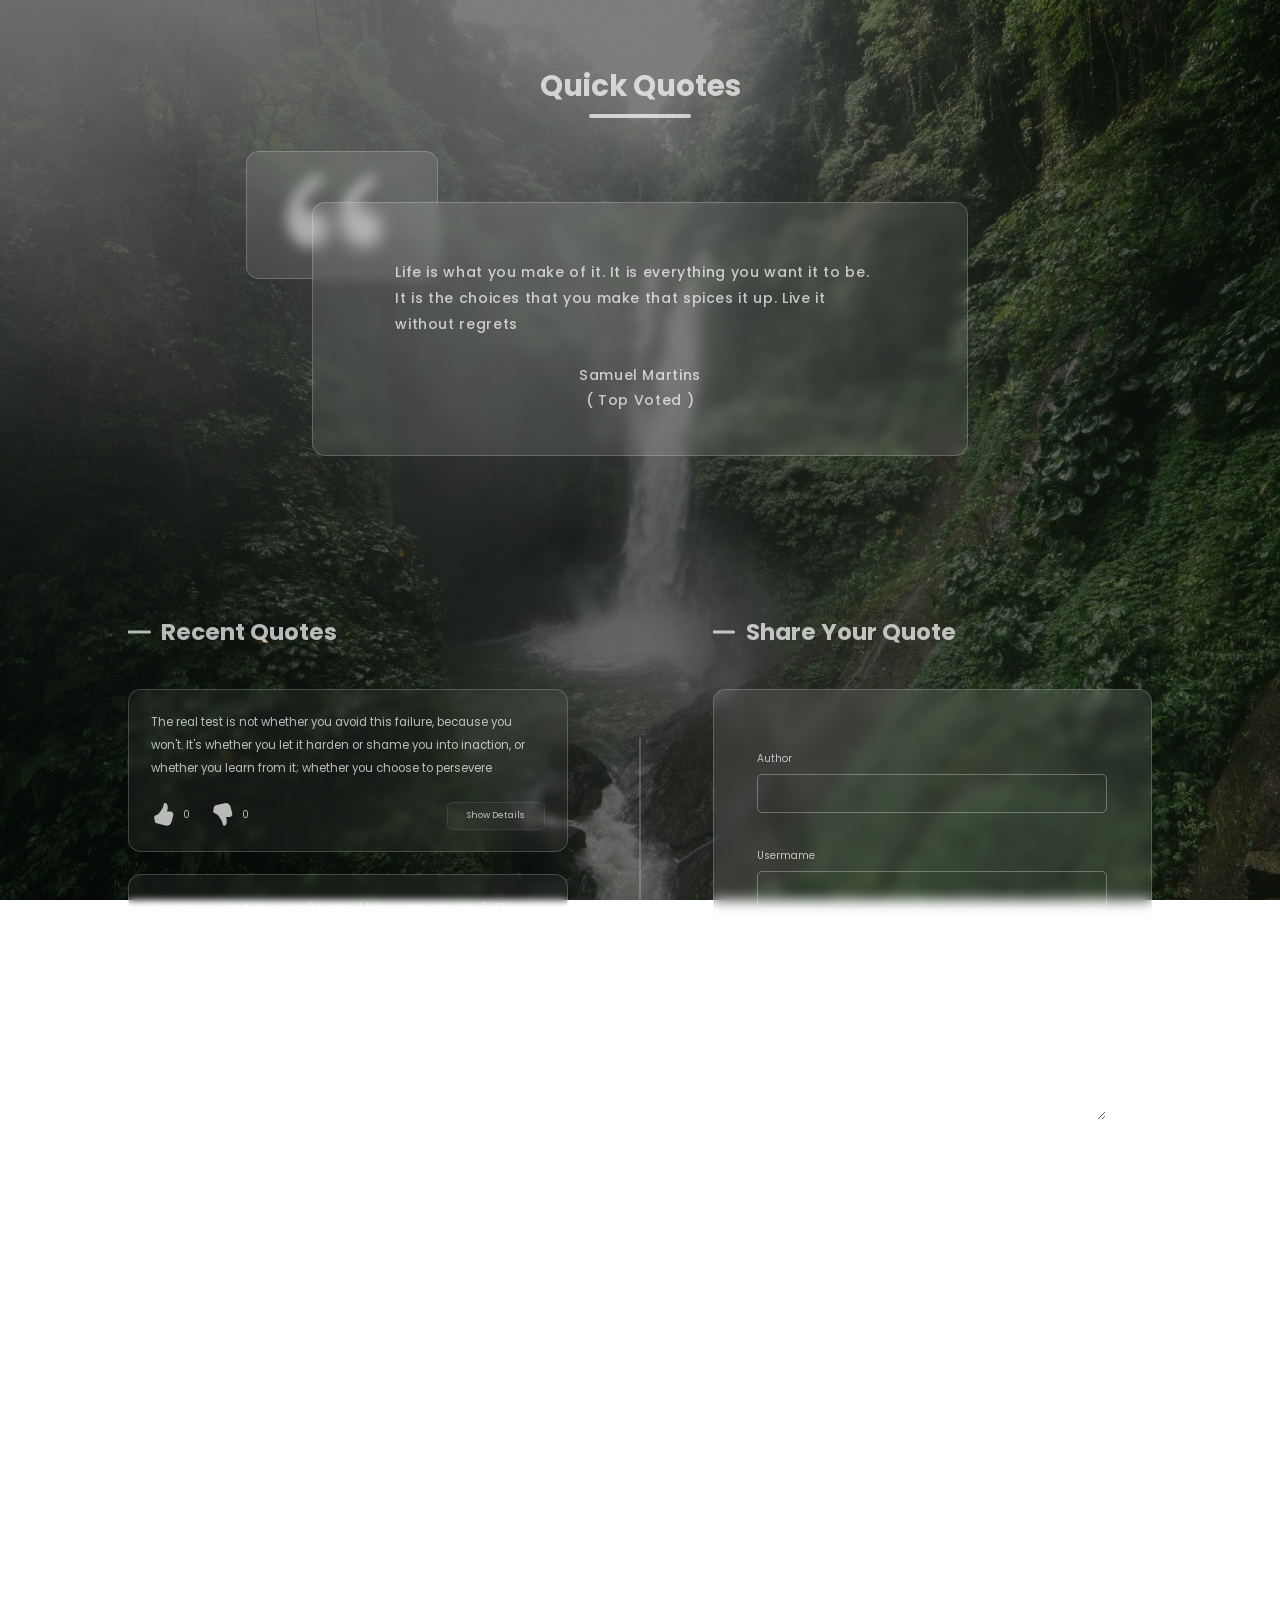
<file: index.html>
<!DOCTYPE html><html lang="en"><head>
    <meta charset="utf-8">
    <title>Quick Quotes</title>
    <base href="https://thesmartcoder7.github.io/quotes/">
    <meta name="viewport" content="width=device-width, initial-scale=1">
    <link rel="icon" type="image/x-icon" href="favicon.ico">
  <style>@import"https://fonts.googleapis.com/css2?family=Poppins:wght@400;500;600&display=swap";*{padding:0;margin:0;box-sizing:border-box;font-family:Poppins,sans-serif}body{background-image:linear-gradient(to bottom,rgba(0,0,0,.5),rgba(0,0,0,.5)),url(nature.8ef2c3057cc820e2.jpg);background-attachment:fixed;background-repeat:no-repeat;background-size:cover;background-position:center center}</style><link rel="stylesheet" href="styles.fd4ebbde8c153223.css" media="print" onload="this.media='all'"><noscript><link rel="stylesheet" href="styles.fd4ebbde8c153223.css"></noscript></head>
  <body>
    <app-root></app-root>
  <script src="runtime.30ef0f9b1cd54745.js" type="module"></script><script src="polyfills.d80ca446f09ee1c7.js" type="module"></script><script src="main.b8450c2a8b56f1b9.js" type="module"></script>

</body></html>
</file>
<file: styles.fd4ebbde8c153223.css>
@import"https://fonts.googleapis.com/css2?family=Poppins:wght@400;500;600&display=swap";*{padding:0;margin:0;box-sizing:border-box;font-family:Poppins,sans-serif}body{background-image:linear-gradient(to bottom,rgba(0,0,0,.5),rgba(0,0,0,.5)),url(nature.8ef2c3057cc820e2.jpg);background-attachment:fixed;background-repeat:no-repeat;background-size:cover;background-position:center center}
</file>
